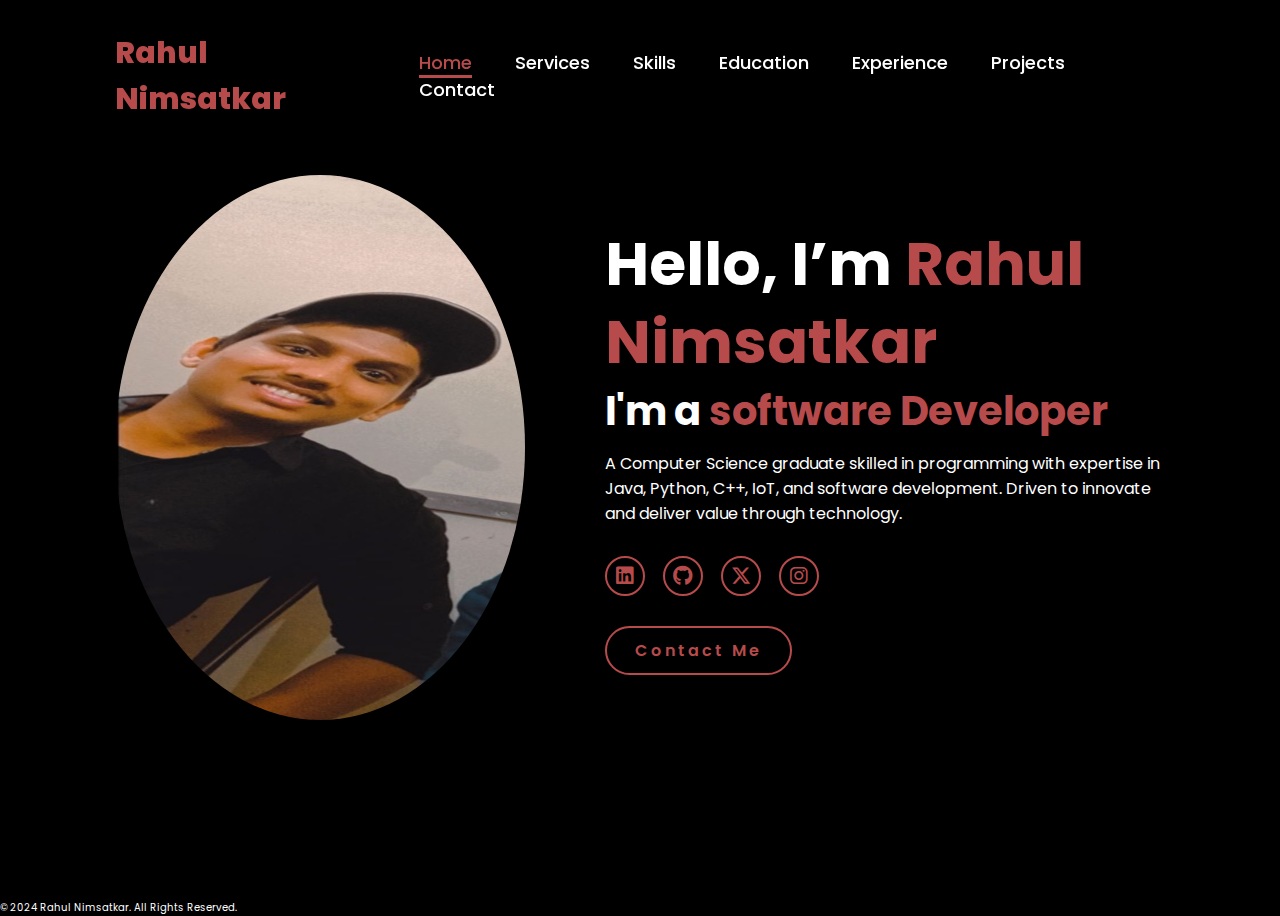
<file: index.html>
<!DOCTYPE html>
<html lang="en">
<head>
    <meta charset="UTF-8">
    <meta name="viewport" content="width=device-width, initial-scale=1.0">
    <link rel="stylesheet" href="https://cdnjs.cloudflare.com/ajax/libs/font-awesome/6.5.2/css/all.min.css">
    <link rel="stylesheet" href="style.css">
    <title>Rahul Nimsatkar - Portfolio</title>
</head>
<body>
    <header>
        <a href="index.html" class="logo">Rahul Nimsatkar</a>
        <nav>
            <a href="index.html" class="active">Home</a>
            <a href="services.html">Services</a>
            <a href="skills.html">Skills</a>
            <a href="education.html">Education</a>
            <a href="experience.html">Experience</a>
            <a href="projects.html">Projects</a>
            <a href="contact.html">Contact</a>
        </nav>
    </header>

    <section class="home">
        <div class="home-img">
            <img src="main.jpg" alt="Rahul Nimsatkar">
        </div>
        <div class="home-content">
            <h1>Hello, I’m <span>Rahul Nimsatkar</span></h1>
            <h3 class="typing-text">I'm a <span></span></h3>
            <p>A Computer Science graduate skilled in programming with expertise in Java, Python, C++, IoT, and software development. Driven to innovate and deliver value through technology.</p>
            <div class="social-icons">
                <a href="https://www.linkedin.com/in/rahul-nimsatkar-66364919b/"><i class="fa-brands fa-linkedin"></i></a>
                <a href="https://github.com/RahulNimsatkar"><i class="fa-brands fa-github"></i></a>
                <a href="https://x.com/RahulR64927"><i class="fa-brands fa-x-twitter"></i></a>
                <a href="https://www.instagram.com/rahulnimsatkar/"><i class="fa-brands fa-instagram"></i></a>
            </div>
            <a href="contact.html" class="btn">Contact Me</a>
        </div>
    </section>
    <footer>
        <p>&copy; 2024 Rahul Nimsatkar. All Rights Reserved.</p>
    </footer>
</body>
</html>
</file>
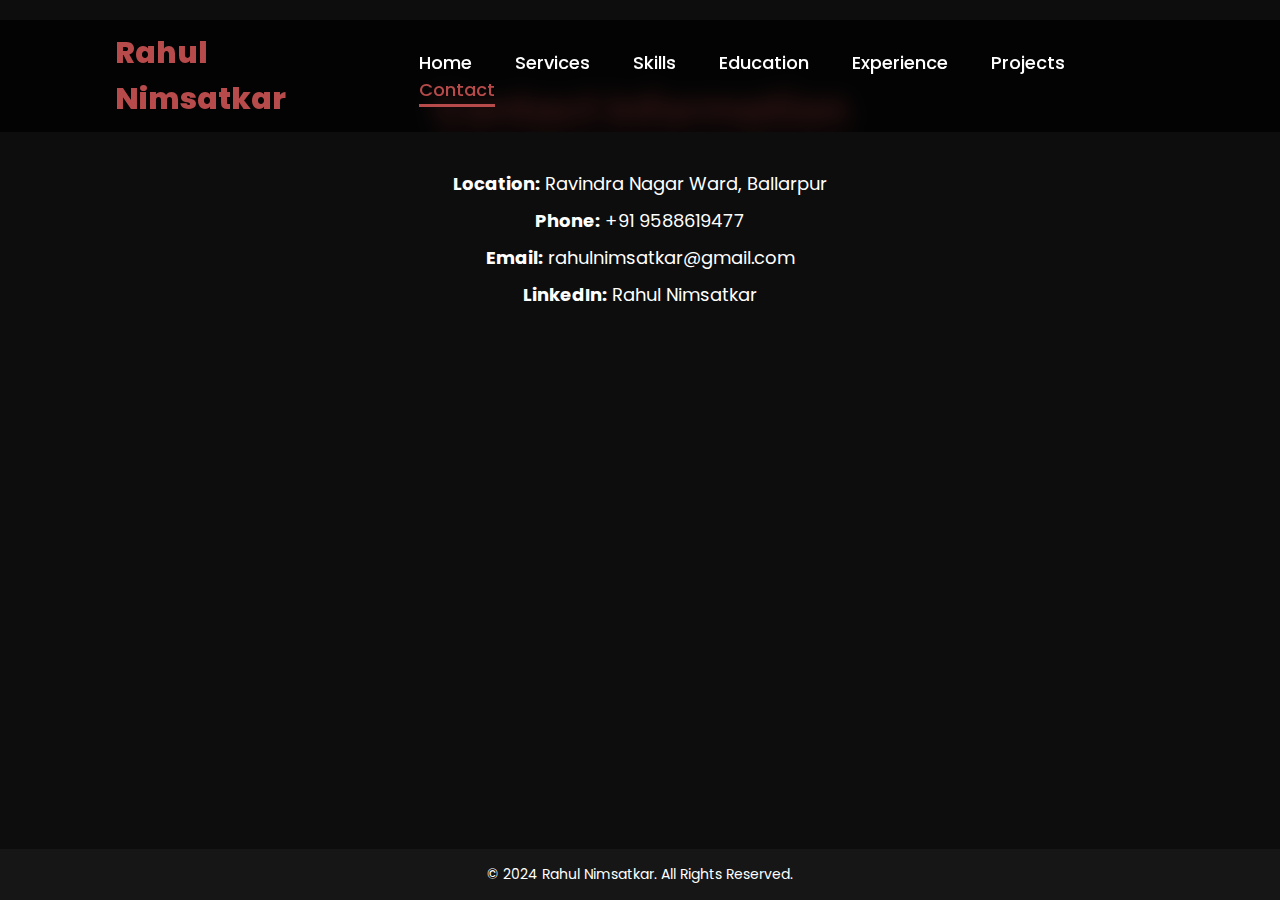
<file: contact.html>
<!DOCTYPE html>
<html lang="en">
<head>
    <meta charset="UTF-8">
    <meta name="viewport" content="width=device-width, initial-scale=1.0">
    <link rel="stylesheet" href="style3.css">
    <title>Contact</title>
</head>
<body>
    <header>
        <a href="index.html" class="logo">Rahul Nimsatkar</a>
        <nav>
            <a href="index.html">Home</a>
            <a href="services.html">Services</a>
            <a href="skills.html">Skills</a>
            <a href="education.html">Education</a>
            <a href="experience.html">Experience</a>
            <a href="projects.html">Projects</a>
            <a href="contact.html" class="active">Contact</a>
        </nav>
    </header>

    <section class="contact">
        <h1>Contact Information</h1>
        <p><strong>Location:</strong> Ravindra Nagar Ward, Ballarpur</p>
        <p><strong>Phone:</strong> +91 9588619477</p>
        <p><strong>Email:</strong> rahulnimsatkar@gmail.com</p>
        <p><strong>LinkedIn:</strong> Rahul Nimsatkar</p>
    </section>
    <footer>
        <p>&copy; 2024 Rahul Nimsatkar. All Rights Reserved.</p>
    </footer>
</body>
</html>
</file>
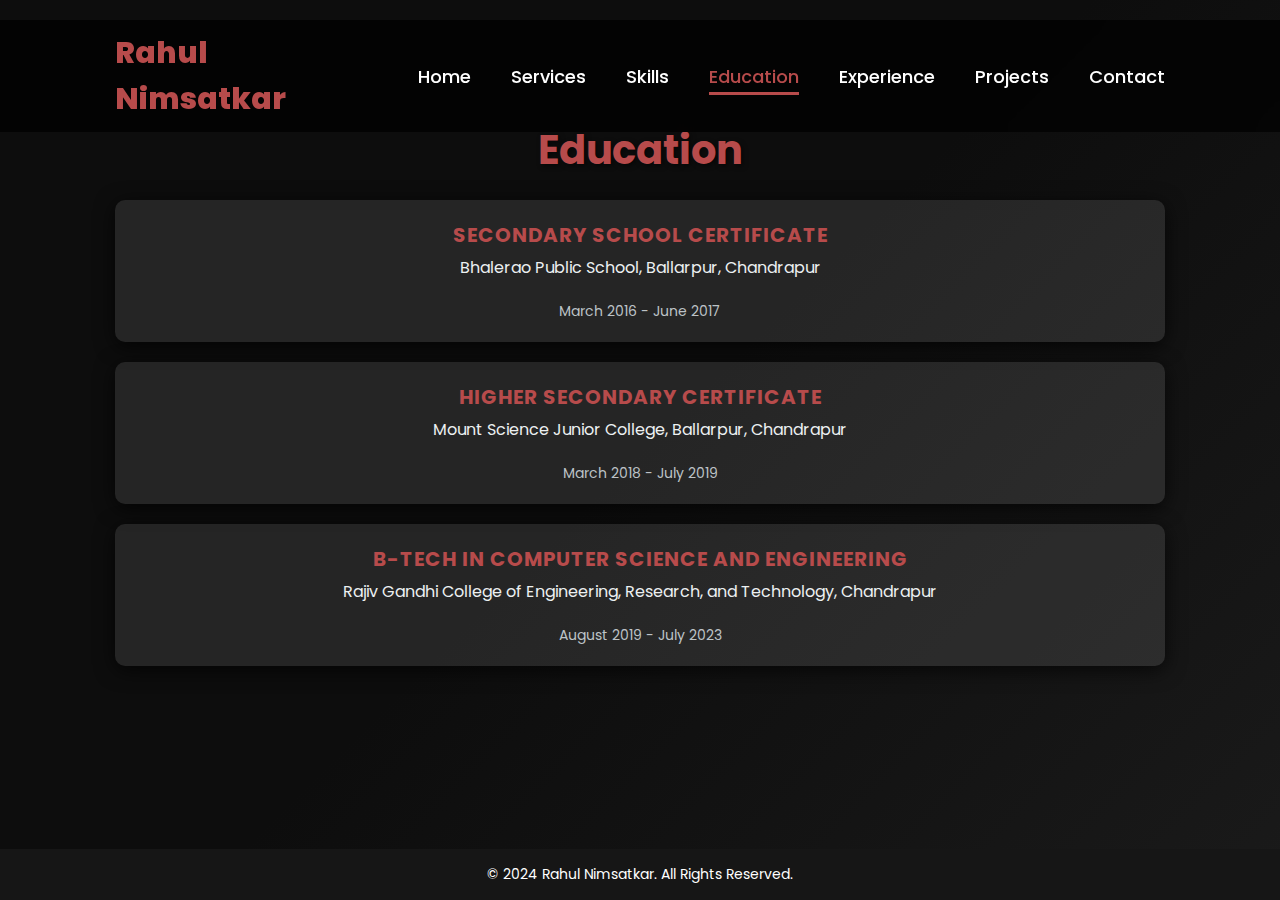
<file: education.html>
<!DOCTYPE html>
<html lang="en">
<head>
    <meta charset="UTF-8">
    <meta name="viewport" content="width=device-width, initial-scale=1.0">
    <link rel="stylesheet" href="style4.css">
    <title>Education</title>
</head>
<body>
    <header>
        <a href="index.html" class="logo">Rahul Nimsatkar</a>
        <nav>
            <a href="index.html">Home</a>
            <a href="services.html">Services</a>
            <a href="skills.html">Skills</a>
            <a href="education.html" class="active">Education</a>
            <a href="experience.html">Experience</a>
            <a href="projects.html">Projects</a>
            <a href="contact.html">Contact</a>
        </nav>
    </header>

    <section class="education">
        <h1>Education</h1>
        
        <div class="education-item">
            <strong>Secondary School Certificate</strong><br>
            <span class="school">Bhalerao Public School, Ballarpur, Chandrapur</span><br>
            <span class="dates">March 2016 - June 2017</span>
        </div>

        <div class="education-item">
            <strong>Higher Secondary Certificate</strong><br>
            <span class="school">Mount Science Junior College, Ballarpur, Chandrapur</span><br>
            <span class="dates">March 2018 - July 2019</span>
        </div>

        <div class="education-item">
            <strong>B-Tech in Computer Science and Engineering</strong><br>
            <span class="school">Rajiv Gandhi College of Engineering, Research, and Technology, Chandrapur</span><br>
            <span class="dates">August 2019 - July 2023</span>
        </div>
    </section>

    <footer>
        <p>&copy; 2024 Rahul Nimsatkar. All Rights Reserved.</p>
    </footer>
</body>
</html>
</file>
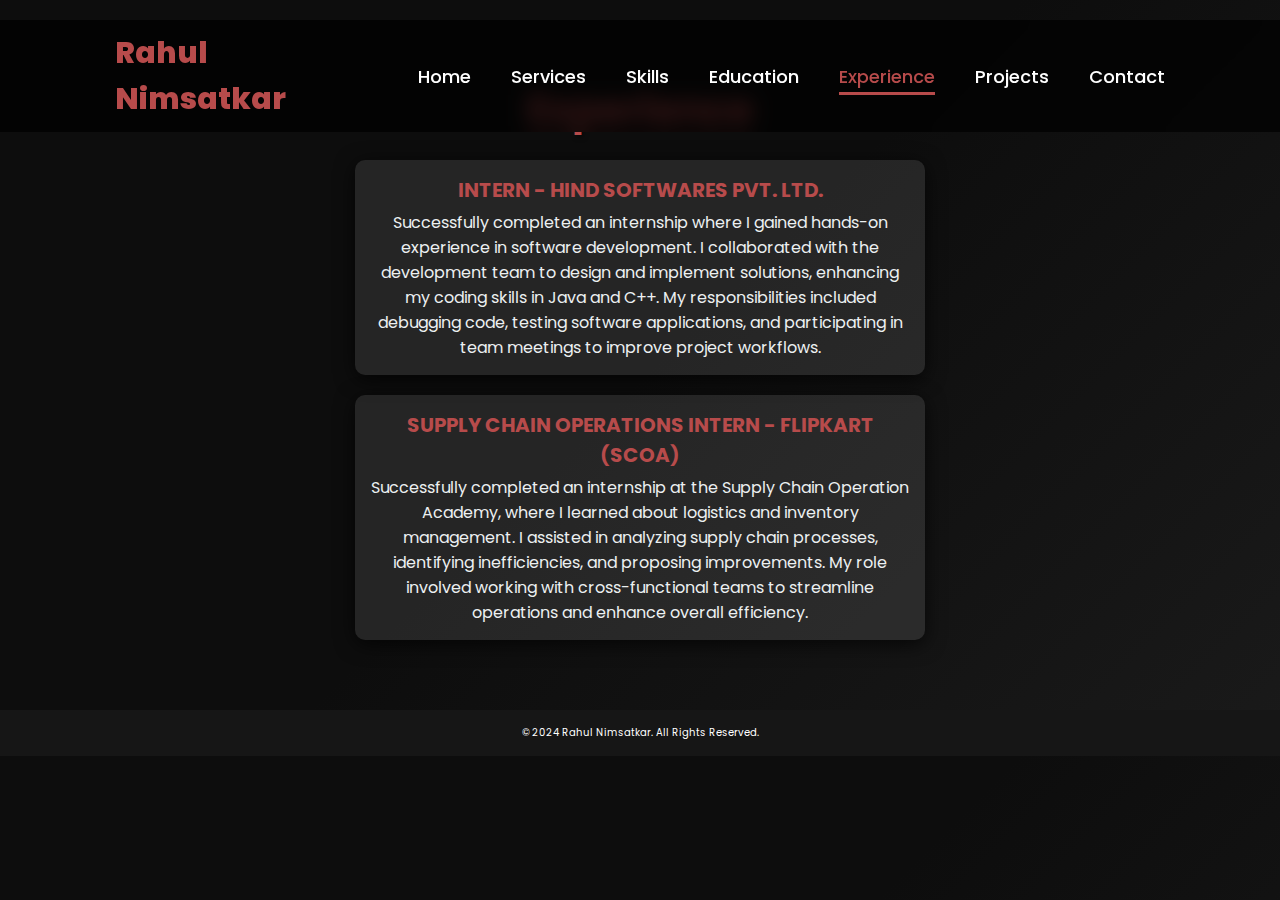
<file: experience.html>
<!DOCTYPE html>
<html lang="en">
<head>
    <meta charset="UTF-8">
    <meta name="viewport" content="width=device-width, initial-scale=1.0">
    <link rel="stylesheet" href="style5.css">
    <title>Experience</title>
</head>
<body>
    <header>
        <a href="index.html" class="logo">Rahul Nimsatkar</a>
        <nav>
            <a href="index.html">Home</a>
            <a href="services.html">Services</a>
            <a href="skills.html">Skills</a>
            <a href="education.html">Education</a>
            <a href="experience.html" class="active">Experience</a>
            <a href="projects.html">Projects</a>
            <a href="contact.html">Contact</a>
        </nav>
    </header>

    <section class="experience">
        <h1>Experience</h1>
        <ul>
            <li>
                <strong>Intern - Hind Softwares Pvt. Ltd.</strong>
                <p>Successfully completed an internship where I gained hands-on experience in software development. I collaborated with the development team to design and implement solutions, enhancing my coding skills in Java and C++. My responsibilities included debugging code, testing software applications, and participating in team meetings to improve project workflows.</p>
            </li>
            <li>
                <strong>Supply Chain Operations Intern - Flipkart (SCOA)</strong>
                <p>Successfully completed an internship at the Supply Chain Operation Academy, where I learned about logistics and inventory management. I assisted in analyzing supply chain processes, identifying inefficiencies, and proposing improvements. My role involved working with cross-functional teams to streamline operations and enhance overall efficiency.</p>
            </li>
        </ul>
    </section>
    <footer>
        <p>&copy; 2024 Rahul Nimsatkar. All Rights Reserved.</p>
    </footer>
</body>
</html>
</file>
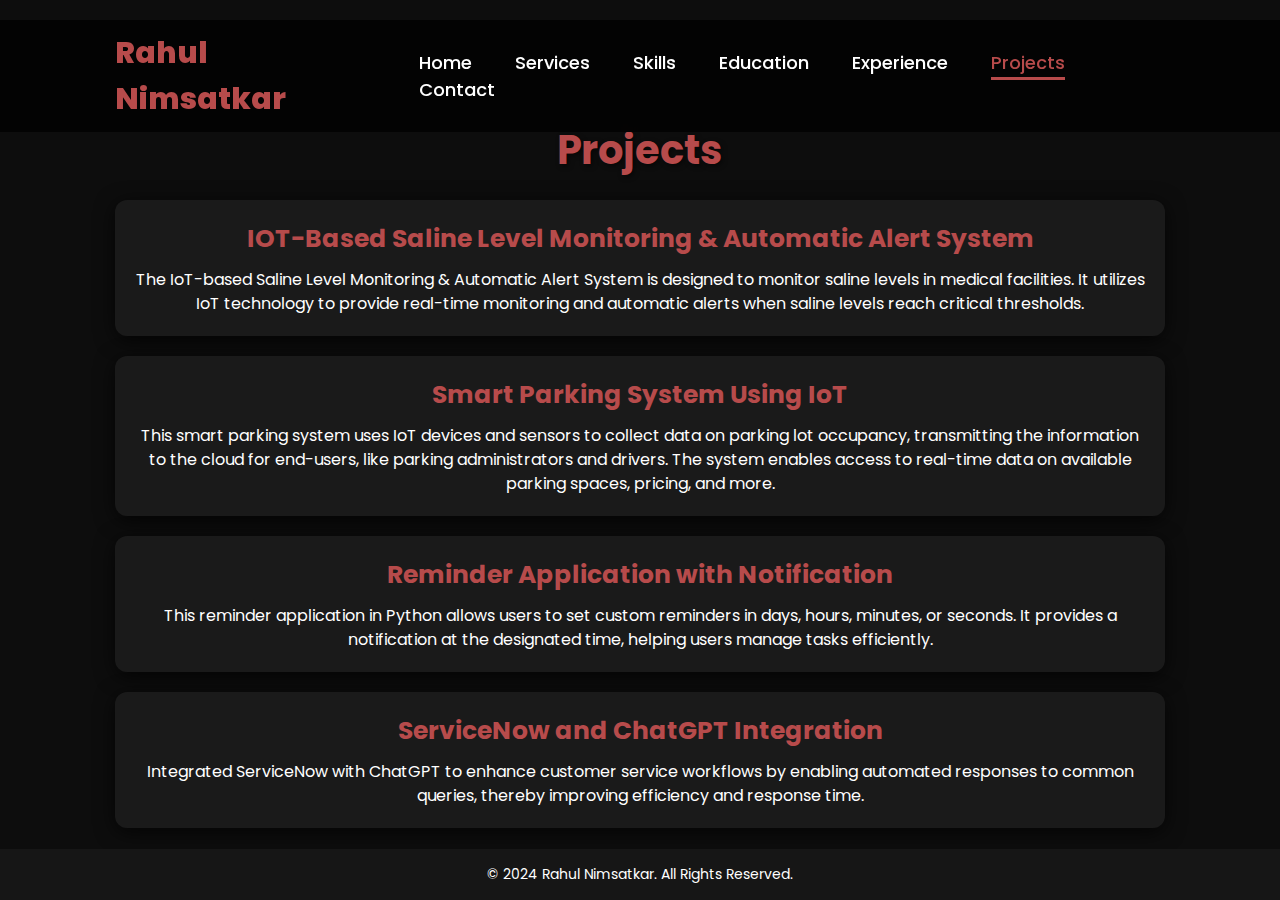
<file: Projects.html>
<!DOCTYPE html>
<html lang="en">
<head>
    <meta charset="UTF-8">
    <meta name="viewport" content="width=device-width, initial-scale=1.0">
    <link rel="stylesheet" href="style1.css">
    <title>Projects</title>
</head>
<body>
    <!-- Header Section -->
    <header>
        <a href="index.html" class="logo">Rahul Nimsatkar</a>
        <nav>
            <a href="index.html">Home</a>
            <a href="services.html">Services</a>
            <a href="skills.html">Skills</a>
            <a href="education.html">Education</a>
            <a href="experience.html">Experience</a>
            <a href="projects.html" class="active">Projects</a>
            <a href="contact.html">Contact</a>
        </nav>
    </header>

    <!-- Projects Section -->
    <section class="projects">
        <h1>Projects</h1>

        <div class="project">
            <h2>IOT-Based Saline Level Monitoring & Automatic Alert System</h2>
            <p>The IoT-based Saline Level Monitoring & Automatic Alert System is designed to monitor saline levels in medical facilities. It utilizes IoT technology to provide real-time monitoring and automatic alerts when saline levels reach critical thresholds.</p>
        </div>

        <div class="project">
            <h2>Smart Parking System Using IoT</h2>
            <p>This smart parking system uses IoT devices and sensors to collect data on parking lot occupancy, transmitting the information to the cloud for end-users, like parking administrators and drivers. The system enables access to real-time data on available parking spaces, pricing, and more.</p>
        </div>

        <div class="project">
            <h2>Reminder Application with Notification</h2>
            <p>This reminder application in Python allows users to set custom reminders in days, hours, minutes, or seconds. It provides a notification at the designated time, helping users manage tasks efficiently.</p>
        </div>

        <div class="project">
            <h2>ServiceNow and ChatGPT Integration</h2>
            <p>Integrated ServiceNow with ChatGPT to enhance customer service workflows by enabling automated responses to common queries, thereby improving efficiency and response time.</p>
        </div>
    </section>

    <!-- Footer Section -->
    <footer>
        <p>&copy; 2024 Rahul Nimsatkar. All Rights Reserved.</p>
    </footer>
</body>
</html>
</file>
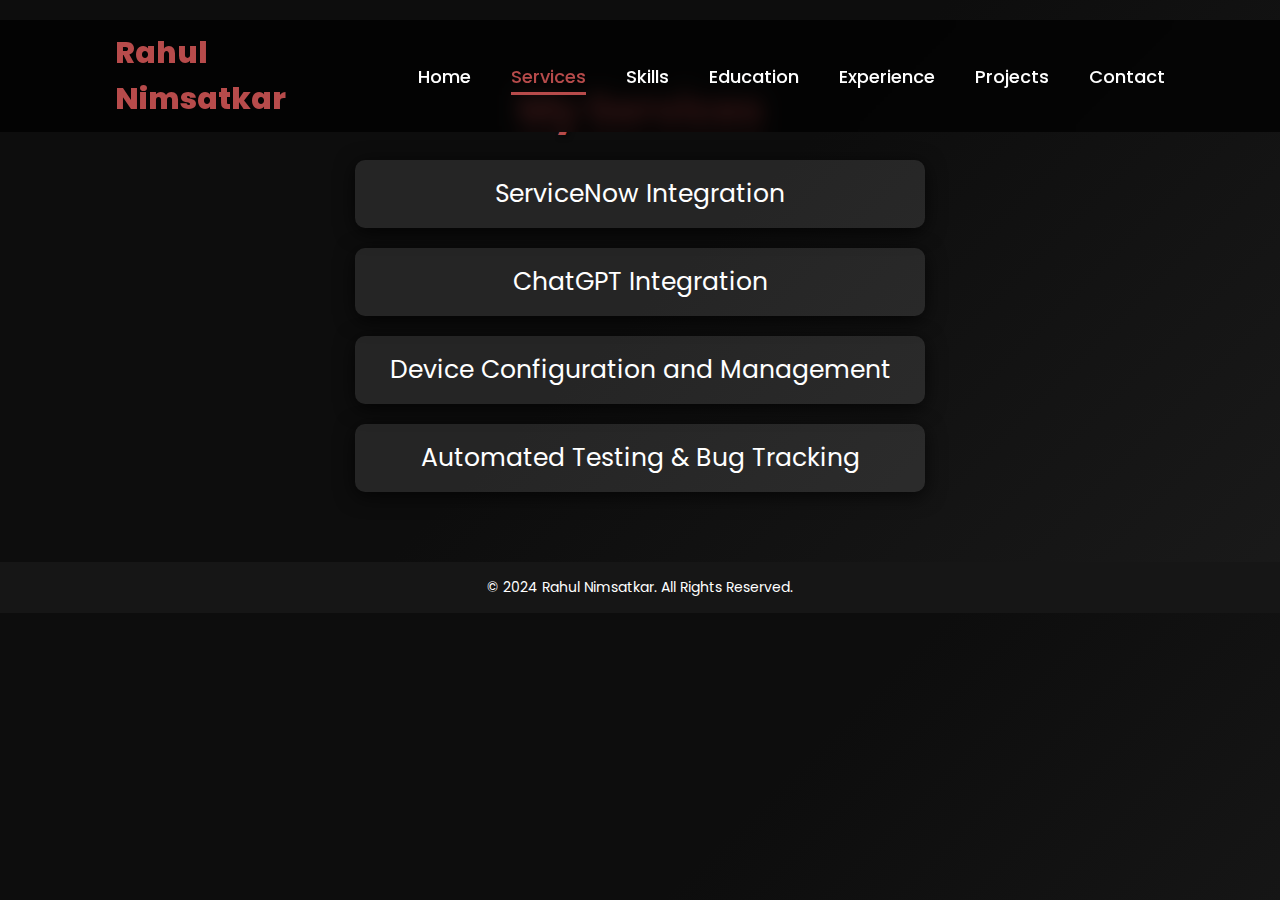
<file: Services.html>
<!DOCTYPE html>
<html lang="en">
<head>
    <meta charset="UTF-8">
    <meta name="viewport" content="width=device-width, initial-scale=1.0">
    <link rel="stylesheet" href="style6.css">
    <title>Services</title>
</head>
<body>
    <header>
        <a href="index.html" class="logo">Rahul Nimsatkar</a>
        <nav>
            <a href="index.html">Home</a>
            <a href="services.html" class="active">Services</a>
            <a href="skills.html">Skills</a>
            <a href="education.html">Education</a>
            <a href="experience.html">Experience</a>
            <a href="projects.html">Projects</a>
            <a href="contact.html">Contact</a>
        </nav>
    </header>

    <section class="services">
        <h1>My Services</h1>
        <ul>
            <li>ServiceNow Integration</li>
            <li>ChatGPT Integration</li>
            <li>Device Configuration and Management</li>
            <li>Automated Testing & Bug Tracking</li>
        </ul>
    </section>
    <footer>
        <p>&copy; 2024 Rahul Nimsatkar. All Rights Reserved.</p>
    </footer>
</body>
</html>
</file>
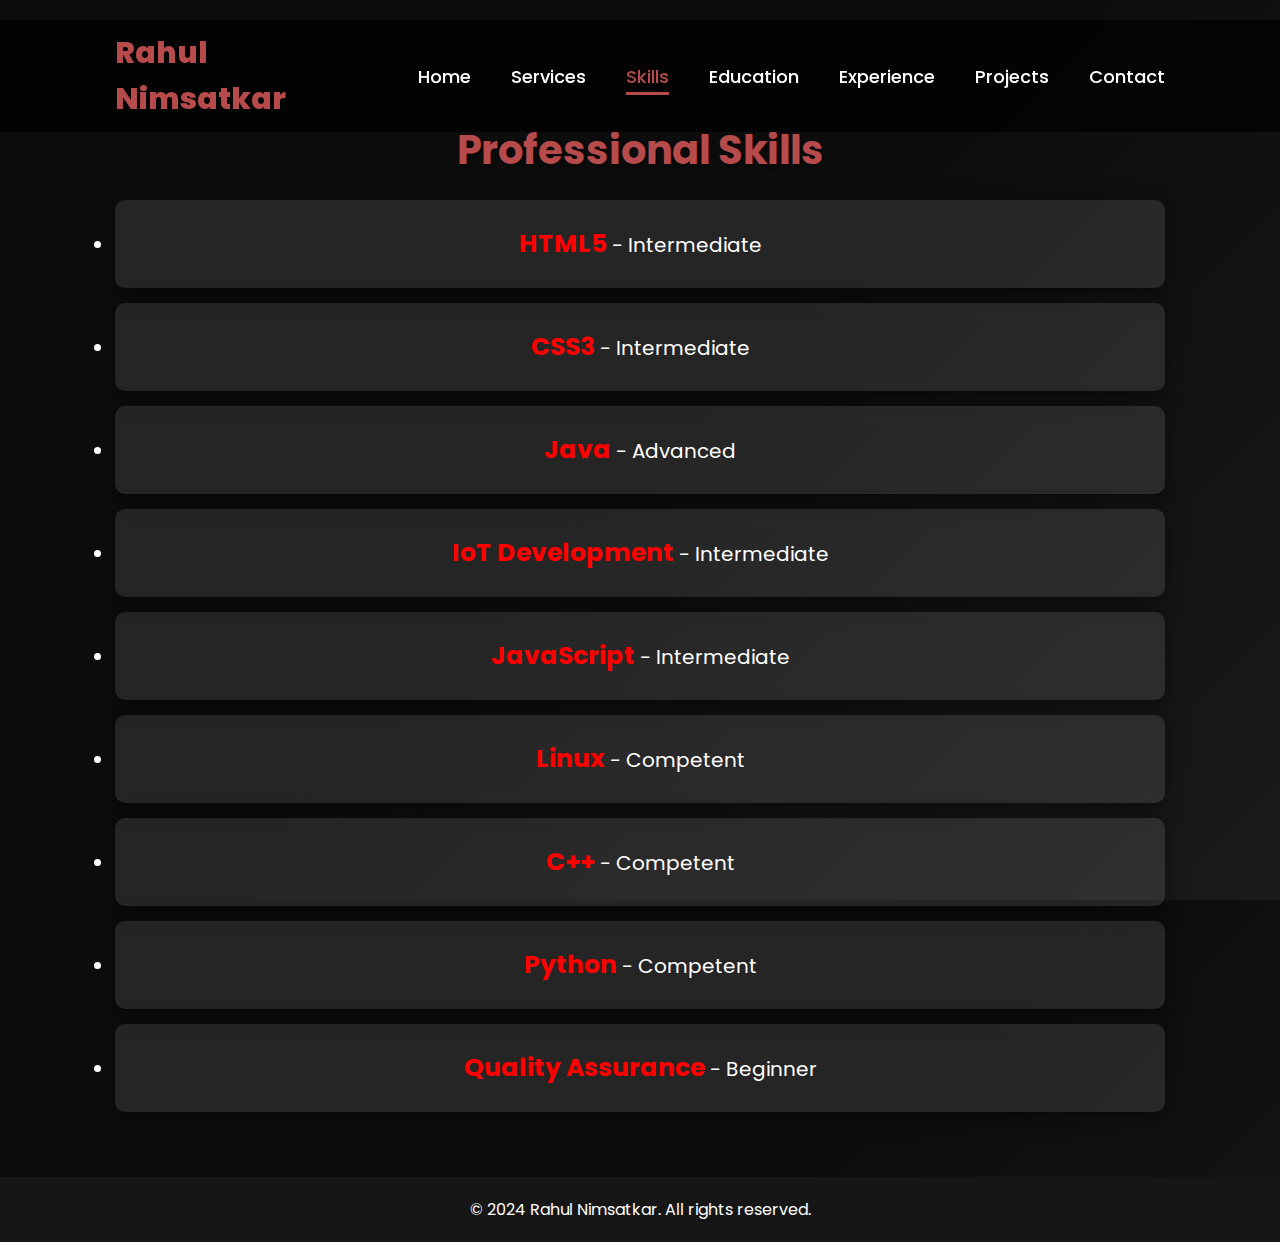
<file: Skills.html>
<!DOCTYPE html>
<html lang="en">
<head>
    <meta charset="UTF-8">
    <meta name="viewport" content="width=device-width, initial-scale=1.0">
    <link rel="stylesheet" href="style2.css">
    <title>Skills</title>
    <link rel="stylesheet" href="https://fonts.googleapis.com/css2?family=Poppins:wght@100;200;300;400;500;600&display=swap">
</head>
<body>
    <header>
        <a href="index.html" class="logo">Rahul Nimsatkar</a>
        <nav>
            <a href="index.html">Home</a>
            <a href="services.html">Services</a>
            <a href="skills.html" class="active">Skills</a>
            <a href="education.html">Education</a>
            <a href="experience.html">Experience</a>
            <a href="projects.html">Projects</a>
            <a href="contact.html">Contact</a>
        </nav>
    </header>

    <section class="skills">
        <h1>Professional Skills</h1>
        <ul>
            <li><strong>HTML5</strong> - Intermediate</li>
            <li><strong>CSS3</strong> - Intermediate</li>
            <li><strong>Java</strong> - Advanced</li>
            <li><strong>IoT Development</strong> - Intermediate</li>
            <li><strong>JavaScript</strong> - Intermediate</li>
            <li><strong>Linux</strong> - Competent</li>
            <li><strong>C++</strong> - Competent</li>
            <li><strong>Python</strong> - Competent</li>
            <li><strong>Quality Assurance</strong> - Beginner</li>
        </ul>
    </section>

    <footer>
        <p>&copy; 2024 Rahul Nimsatkar. All rights reserved.</p>
    </footer>
</body>
</html>
</file>
<file: style.css>
@import url('https://fonts.googleapis.com/css2?family=Poppins:wght@100;200;300;400;500;600&display=swap');

*{
    margin: 0;
    padding: 0;
    box-sizing: border-box;
    text-decoration: none;
    border: none;
    outline: none;
    font-family: 'Poppins', sans-serif;
}

html{
    font-size: 62.5%;
}

body{
    width: 100%;
    height: 100vh;
    overflow-x: hidden;
    background-color: black;
    color: white;
}

header{
    margin-top: 20px;
    position: fixed;
    top: 0;
    left: 0;
    width: 100%;
    padding: 1rem 9%;
    background-color: transparent;
    filter: drop-shadow(10px);
    display: flex;
    justify-content: space-between;
    align-items: center;
    z-index: 100;
}

.logo{
    font-size: 3rem;
    color: #b74b4b;
    font-weight: 800;
    cursor: pointer;
    transition: 0.5s ease;
}

.logo:hover{
    transform: scale(1.1);
}

nav a{
    font-size: 1.8rem;
    color: white;
    margin-left: 4rem;
    font-weight: 500;
    transition: 0.3s ease;
    border-bottom: 3px solid transparent;
}

nav a:hover,
nav a.active{
    color: #b74b4b;
    border-bottom: 3px solid #b74b4b;
}

@media(max-width:995px){
    nav{
        position: absolute;
        display: none;
        top: 0;
        right: 0;
        width: 40%;
        border-left: 3px solid #b74b4b;
        border-bottom: 3px solid #b74b4b;
        border-bottom-left-radius: 2rem;
        padding: 1rem solid;
        background-color: #161616;
        border-top: 0.1rem solid rgba(0,0,0,0.1);
    }

    nav.active{
        display: block;
    }

    nav a{
        display: block;
        font-size: 2rem;
        margin: 3rem 0;
    }

    nav a:hover,
    nav a.active{
        padding: 1rem;
        border-radius: 0.5rem;
        border-bottom: 0.5rem solid #b74b4b;
    }
}

section{
    min-height: 100vh;
    padding: 5rem 9% 5rem;
}

.home{
    display: flex;
    justify-content: center;
    align-items: center;
    gap: 8rem;
    background-color: black;
}

.home .home-content h1{
    font-size: 6rem;
    font-weight: 700;
    line-height: 1.3;
}

span{
    color: #b74b4b;
}

.home-content h3{
    font-size: 4rem;
    margin-bottom: 1rem;
    font-weight: 700;
}

.home-content p{
    font-size: 1.6rem;
}

.home-img{
    border-radius: 50%;
}

.home-img img{
    position: relative;
    width: 32vw;
    border-radius: 50%;
    box-shadow: 0 0 25px solid #b74b4b;
    cursor: pointer;
    transition: 0.2s linear;
}

.home-img img:hover{
    font-size: 1.8rem;
    font-weight: 500;
}

.social-icons a{
    display: inline-flex;
    justify-content: center;
    align-items: center;
    width: 4rem;
    height: 4rem;
    background-color: transparent;
    border: 0.2rem solid #b74b4b;
    font-size: 2rem;
    border-radius: 50%;
    margin: 3rem 1.5rem 3rem 0;
    transition: 0.3s ease;
    color: #b74b4b;
}

.social-icons a:hover{
    color: black;
    transform: scale(1.3) translateY(-5px);
    background-color: #b74b4b;
    box-shadow: 0  0 25px #b74b4b;
}

.btn{
    display: inline-block;
    padding: 1rem 2.8rem;
    background-color: black;
    border-radius: 4rem;
    font-size: 1.6rem;
    color: #b74b4b;
    letter-spacing: 0.3rem;
    font-weight: 600;
    border: 2px solid #b74b4b;
    transition: 0.3s ease;
    cursor: pointer;
}

.btn:hover{
    transform: scale3d(1.03);
    background-color: #b74b4b;
    color: black;
    box-shadow: 0 0 25px #b74b4b;
}

.typing-text{
    font-size: 34px;
    font-weight: 600;
    min-width: 280px;
}

.typing-text span{
    position: relative;
}

.typing-text span::before{
    content: "software Developer";
    color: #b74b4b;
    animation: words 20s infinite;
}

.typing-text span::after{
    content: "";
    background-color: black;
    position: absolute;
    width: calc(100% + 8px);
    height: 100%;
    border-left: 3px solid black;
    right: -8;
    animation: cursor 0.6s infinite;
}

@keyframes cursor{
    to{
        border-left: 3px solid #b74b4b;
    }
}

@keyframes words{
    0%, 20%{
        content: "Web Developer";
    }
    21%, 40%{
        content: "Developer";
    }
    41%, 60%{
        content: "Web Designer";
    }
    61%, 80%{
        content: "Youtuber";
    }
    81%, 100%{
        content: "Script Writer";
    }
}

@media (max-width: 1000px){
    .home{
        gap: 4rem;
    }
}

@media(max-width:995px){
    .home{
        flex-direction: column;
        margin: 5rem 4rem;
    }

    .home .home-content h3{
        font-size: 2.5rem;
    }

    .home-content h1{
        font-size: 5rem;
    }

    .home-img img{
        width: 70vw;
        margin-top: 4rem;
    }
}
</file>
<file: style3.css>
@import url('https://fonts.googleapis.com/css2?family=Poppins:wght@100;200;300;400;500;600&display=swap');

* {
    margin: 0;
    padding: 0;
    box-sizing: border-box;
    text-decoration: none;
    border: none;
    outline: none;
    font-family: 'Poppins', sans-serif;
}

html {
    font-size: 62.5%;
}

body {
    width: 100%;
    background-color: #0d0d0d; /* Dark background for contrast */
    color: white;
}

header {
    margin-top: 20px;
    position: fixed;
    top: 0;
    left: 0;
    width: 100%;
    padding: 1rem 9%;
    background-color: rgba(0, 0, 0, 0.7); /* Semi-transparent background */
    backdrop-filter: blur(10px); /* Frosted glass effect */
    display: flex;
    justify-content: space-between;
    align-items: center;
    z-index: 100;
    transition: background-color 0.5s ease;
}

header.scrolled {
    background-color: rgba(0, 0, 0, 1); /* Fully opaque when scrolled */
}

.logo {
    font-size: 3rem;
    color: #b74b4b;
    font-weight: 800;
    cursor: pointer;
    transition: transform 0.5s ease;
}

.logo:hover {
    transform: scale(1.1);
}

nav a {
    font-size: 1.8rem;
    color: white;
    margin-left: 4rem;
    font-weight: 500;
    transition: color 0.3s ease;
    position: relative;
}

nav a::after {
    content: "";
    position: absolute;
    left: 0;
    bottom: -5px;
    width: 0;
    height: 3px;
    background-color: #b74b4b;
    transition: width 0.3s ease;
}

nav a:hover,
nav a.active {
    color: #b74b4b;
}

nav a:hover::after,
nav a.active::after {
    width: 100%;
}

.contact {
    padding: 8rem 9% 5rem; /* Padding for top and bottom */
    text-align: center; /* Center align text */
    background-color: #0d0d0d; /* Match the body background */
    color: white; /* Text color */
    position: relative; /* Allow overlapping footer */
    z-index: 1; /* Keep it above footer */
}

.contact h1 {
    font-size: 4rem; /* Main title size */
    margin-bottom: 3rem; /* Space below title */
    color: #b74b4b; /* Title color */
    text-shadow: 2px 2px 5px rgba(0, 0, 0, 0.5); /* Shadow for depth */
}

.contact p {
    font-size: 1.8rem; /* Text size */
    margin: 1rem 0; /* Space between paragraphs */
}

.contact a {
    color: #b74b4b; /* Link color */
    transition: color 0.3s ease; /* Transition for hover effect */
}

.contact a:hover {
    color: #fff; /* Change color on hover */
}

/* Footer Styles */
footer {
    text-align: center; /* Center align footer text */
    padding: 1.5rem 0; /* Padding above and below footer */
    background-color: #161616; /* Dark background for footer */
    position: fixed; /* Fixed positioning to stay at the bottom */
    bottom: 0; /* Stick to bottom */
    width: 100%; /* Full width */
    z-index: 10; /* Above other elements */
}

footer p {
    color: white; /* Footer text color */
    font-size: 1.4rem; /* Adjust font size for better visibility */
    margin: 0; /* Remove margin for proper alignment */
}

/* Responsive Design */
@media (max-width: 800px) {
    .contact h1 {
        font-size: 3rem; /* Adjust title size for smaller screens */
    }

    .contact p {
        font-size: 1.6rem; /* Adjust paragraph text size */
    }
}

@media (max-width: 500px) {
    header {
        padding: 1rem 5%; /* Adjust header padding for smaller screens */
    }

    nav a {
        font-size: 1.6rem; /* Adjust font size for navigation */
        margin-left: 2rem; /* Adjust margin for navigation */
    }

    .contact p {
        font-size: 1.4rem; /* Adjust paragraph text size */
    }
}
</file>
<file: style4.css>
@import url('https://fonts.googleapis.com/css2?family=Poppins:wght@100;200;300;400;500;600&display=swap');

* {
    margin: 0;
    padding: 0;
    box-sizing: border-box;
    text-decoration: none;
    border: none;
    outline: none;
    font-family: 'Poppins', sans-serif;
}

html {
    font-size: 62.5%;
}

body {
    width: 100%;
    height: 100vh;
    display: flex;
    flex-direction: column;
    justify-content: space-between;
    background: linear-gradient(135deg, #0d0d0d 50%, #1a1a1a 100%);
    color: white;
}

header {
    margin-top: 20px;
    position: fixed;
    top: 0;
    left: 0;
    width: 100%;
    padding: 1rem 9%;
    background-color: rgba(0, 0, 0, 0.7);
    backdrop-filter: blur(10px);
    display: flex;
    justify-content: space-between;
    align-items: center;
    z-index: 100;
    transition: background-color 0.5s ease;
}

header.scrolled {
    background-color: rgba(0, 0, 0, 1);
}

.logo {
    font-size: 3rem;
    color: #b74b4b;
    font-weight: 800;
    cursor: pointer;
    transition: transform 0.5s ease;
}

.logo:hover {
    transform: scale(1.1);
}

nav {
    display: flex;
}

nav a {
    font-size: 1.8rem;
    color: white;
    margin-left: 4rem;
    font-weight: 500;
    position: relative;
    transition: color 0.3s ease;
}

nav a::after {
    content: "";
    position: absolute;
    left: 0;
    bottom: -5px;
    width: 0;
    height: 3px;
    background-color: #b74b4b;
    transition: width 0.3s ease;
}

nav a:hover,
nav a.active {
    color: #b74b4b;
}

nav a:hover::after,
nav a.active::after {
    width: 100%;
}

.education {
    padding: 8rem 9% 5rem; 
    text-align: center; 
    z-index: 1; 
}

.education h1 {
    font-size: 4rem; 
    margin: 4rem 0 2rem; 
    color: #b74b4b; 
    text-shadow: 2px 2px 5px rgba(0, 0, 0, 0.5);
    font-family: 'Poppins', sans-serif;
}

.education-item {
    background-color: rgba(255, 255, 255, 0.1); 
    border-radius: 10px; 
    padding: 2rem; 
    margin: 2rem 0; 
    box-shadow: 0 4px 20px rgba(0, 0, 0, 0.7);
    transition: transform 0.3s ease, background-color 0.3s ease; 
}

.education-item:hover {
    transform: translateY(-5px); 
    background-color: rgba(255, 255, 255, 0.2); 
}

.education-item strong {
    font-size: 2rem; 
    color: #b74b4b;/* Changed to red */
    text-transform: uppercase; 
    letter-spacing: 1px; 
}

.education-item .school {
    display: block; 
    font-size: 1.6rem; 
    color: #ecf0f1; 
    margin-top: 0.5rem; 
}

.education-item .dates {
    display: block; 
    font-size: 1.4rem; 
    color: #bdc3c7; 
    margin-top: 0.5rem; 
}

/* Footer Styles */
footer {
    text-align: center; 
    padding: 1.5rem 0; 
    background-color: #161616; 
    position: relative; 
    width: 100%; 
    z-index: 10; 
}

footer p {
    color: white; 
    font-size: 1.4rem; 
    margin: 0; 
}

/* Responsive Design */
@media (max-width: 800px) {
    .education h1 {
        font-size: 3rem; 
    }

    .education-item .school,
    .education-item .dates {
        font-size: 1.4rem; 
    }
}

@media (max-width: 500px) {
    header {
        padding: 1rem 5%; 
    }

    nav a {
        font-size: 1.6rem; 
        margin-left: 2rem; 
    }

    .education-item .school,
    .education-item .dates {
        font-size: 1.2rem; 
    }
}
</file>
<file: style5.css>
@import url('https://fonts.googleapis.com/css2?family=Poppins:wght@100;200;300;400;500;600&display=swap');

* {
    margin: 0;
    padding: 0;
    box-sizing: border-box;
    text-decoration: none;
    border: none;
    outline: none;
    font-family: 'Poppins', sans-serif; /* Default font */
}

html {
    font-size: 62.5%; /* Base font size for rem units */
}

body {
    width: 100%;
    height: auto; /* Allow the height to adjust based on content */
    background: linear-gradient(135deg, #0d0d0d 50%, #1a1a1a 100%); /* Background gradient */
    color: white; /* Text color */
    display: flex;
    flex-direction: column;
    align-items: center; /* Center content */
}

header {
    margin-top: 20px; /* Spacing from the top */
    position: fixed; /* Fixed position for header */
    top: 0;
    left: 0;
    width: 100%;
    padding: 1rem 9%; /* Header padding */
    background-color: rgba(0, 0, 0, 0.7); /* Semi-transparent background */
    backdrop-filter: blur(10px); /* Background blur effect */
    display: flex;
    justify-content: space-between; /* Space between logo and nav */
    align-items: center; /* Center items vertically */
    z-index: 100; /* Above other elements */
    transition: background-color 0.5s ease; /* Smooth transition */
}

header.scrolled {
    background-color: rgba(0, 0, 0, 1); /* Solid color on scroll */
}

.logo {
    font-size: 3rem; /* Logo font size */
    color: #b74b4b; /* Logo color */
    font-weight: 800; /* Bold weight for logo */
    cursor: pointer; /* Pointer cursor */
    transition: transform 0.5s ease; /* Smooth scaling on hover */
}

.logo:hover {
    transform: scale(1.1); /* Scale effect on hover */
}

nav {
    display: flex; /* Flexbox for navigation */
}

nav a {
    font-size: 1.8rem; /* Navigation link font size */
    color: white; /* Link color */
    margin-left: 4rem; /* Space between links */
    font-weight: 500; /* Medium font weight */
    position: relative; /* Position for pseudo-elements */
    transition: color 0.3s ease; /* Smooth color transition */
}

nav a:hover,
nav a.active {
    color: #b74b4b; /* Change color on hover/active */
}

nav a::after {
    content: ""; /* After pseudo-element */
    position: absolute; /* Positioning */
    left: 0; 
    bottom: -5px; /* Position below the link */
    width: 0; /* Initial width */
    height: 3px; /* Line height */
    background-color: #b74b4b; /* Line color */
    transition: width 0.3s ease; /* Smooth width transition */
}

nav a:hover::after,
nav a.active::after {
    width: 100%; /* Expand the line on hover/active */
}

.experience {
    padding: 8rem 9% 5rem; /* Section padding */
    text-align: center; /* Center the content */
    z-index: 1; /* Above other elements */
    max-width: 800px; /* Max width for readability */
    width: 100%; /* Full width */
}

.experience h1 {
    font-size: 4rem; /* Main title font size */
    margin-bottom: 2rem; /* Margin below title */
    color: #b74b4b; /* Title color */
    text-shadow: 2px 2px 5px rgba(0, 0, 0, 0.5); /* Shadow effect */
    text-align: center; /* Center the heading */
}

.experience ul {
    list-style-type: none; /* Remove bullet points */
}

.experience li {
    margin-bottom: 2rem; /* Space between list items */
    padding: 1.5rem; /* Inner padding */
    background-color: rgba(255, 255, 255, 0.1); /* Background for items */
    border-radius: 10px; /* Rounded corners */
    box-shadow: 0 4px 20px rgba(0, 0, 0, 0.7); /* Shadow effect */
    transition: transform 0.3s ease; /* Transition for hover effect */
}

.experience li:hover {
    transform: translateY(-5px); /* Lift effect on hover */
}

.experience strong {
    font-size: 2rem; /* Font size for strong elements */
    color: #b74b4b; /* Color for strong elements */
    text-transform: uppercase; /* Uppercase letters */
}

.experience p {
    font-size: 1.6rem; /* Font size for paragraph text */
    color: #ecf0f1; /* Paragraph text color */
    margin-top: 0.5rem; /* Space above paragraphs */
}

/* Footer Styles */
footer {
    text-align: center; /* Center align footer text */
    padding: 1.5rem 0; /* Footer padding */
    background-color: #161616; /* Footer background color */
    position: relative; /* Relative positioning */
    width: 100%; /* Full width */
    z-index: 10; /* Above other elements */
}

footer p {
    color: white; /* Footer text color */
    font-siz
</file>
<file: style1.css>
@import url('https://fonts.googleapis.com/css2?family=Poppins:wght@100;200;300;400;500;600&display=swap');

* {
    margin: 0;
    padding: 0;
    box-sizing: border-box;
    text-decoration: none;
    border: none;
    outline: none;
    font-family: 'Poppins', sans-serif;
}

html {
    font-size: 62.5%;
}

body {
    width: 100%;
    background-color: #0d0d0d; /* Dark background for contrast */
    color: white;
}

header {
    margin-top: 20px;
    position: fixed;
    top: 0;
    left: 0;
    width: 100%;
    padding: 1rem 9%;
    background-color: rgba(0, 0, 0, 0.7); /* Semi-transparent background */
    backdrop-filter: blur(10px); /* Frosted glass effect */
    display: flex;
    justify-content: space-between;
    align-items: center;
    z-index: 100;
    transition: background-color 0.5s ease;
}

header.scrolled {
    background-color: rgba(0, 0, 0, 1); /* Fully opaque when scrolled */
}

.logo {
    font-size: 3rem;
    color: #b74b4b;
    font-weight: 800;
    cursor: pointer;
    transition: transform 0.5s ease;
}

.logo:hover {
    transform: scale(1.1);
}

nav a {
    font-size: 1.8rem;
    color: white;
    margin-left: 4rem;
    font-weight: 500;
    transition: color 0.3s ease;
    position: relative;
}

nav a::after {
    content: "";
    position: absolute;
    left: 0;
    bottom: -5px;
    width: 0;
    height: 3px;
    background-color: #b74b4b;
    transition: width 0.3s ease;
}

nav a:hover,
nav a.active {
    color: #b74b4b;
}

nav a:hover::after,
nav a.active::after {
    width: 100%;
}

.projects {
    padding: 8rem 9% 5rem; /* Padding for top and bottom */
    text-align: center; /* Center align text */
    position: relative; /* Relative position for overlapping footer */
    z-index: 1; /* Ensure projects are above footer */
}

.projects h1 {
    font-size: 4rem; /* Main title size */
    margin: 4rem 0 2rem; /* Space above and below title */
    color: #b74b4b; /* Title color */
    text-shadow: 2px 2px 5px rgba(0, 0, 0, 0.5); /* Shadow for depth */
}

.project {
    background-color: #1a1a1a; /* Slightly lighter background for project boxes */
    border-radius: 12px; /* Rounded corners */
    padding: 2rem; /* Internal padding */
    margin: 2rem 0; /* Space between projects */
    box-shadow: 0 4px 20px rgba(0, 0, 0, 0.7); /* Soft shadow for depth */
    transition: transform 0.3s ease; /* Hover effect */
}

.project:hover {
    transform: translateY(-5px); /* Lift effect on hover */
}

.project h2 {
    font-size: 2.5rem; /* Sub-title size */
    color: #b74b4b; /* Sub-title color */
    margin-bottom: 1rem; /* Space below sub-title */
}

.project p {
    font-size: 1.6rem; /* Paragraph text size */
    color: white; /* Paragraph text color */
    line-height: 1.5; /* Spacing between lines for readability */
}

/* Footer Styles */
footer {
    text-align: center; /* Center align footer text */
    padding: 1.5rem 0; /* Padding above and below footer */
    background-color: #161616; /* Dark background for footer */
    position: fixed; /* Fixed positioning to stay at the bottom */
    bottom: 0; /* Stick to bottom */
    width: 100%; /* Full width */
    z-index: 10; /* Above other elements */
}

footer p {
    color: white; /* Footer text color */
    font-size: 1.4rem; /* Adjust font size for better visibility */
    margin: 0; /* Remove margin for proper alignment */
}

/* Responsive Design */
@media (max-width: 800px) {
    .projects h1 {
        font-size: 3rem; /* Adjust title size for smaller screens */
    }

    .project h2 {
        font-size: 2rem; /* Adjust project title size */
    }

    .project p {
        font-size: 1.4rem; /* Adjust paragraph text size */
    }
}

@media (max-width: 500px) {
    header {
        padding: 1rem 5%; /* Adjust header padding for smaller screens */
    }

    nav a {
        font-size: 1.6rem; /* Adjust font size for navigation */
        margin-left: 2rem; /* Adjust margin for navigation */
    }
}
</file>
<file: style6.css>
@import url('https://fonts.googleapis.com/css2?family=Poppins:wght@100;200;300;400;500;600&display=swap');

* {
    margin: 0;
    padding: 0;
    box-sizing: border-box;
    text-decoration: none;
    border: none;
    outline: none;
    font-family: 'Poppins', sans-serif; /* Default font */
}

html {
    font-size: 62.5%; /* Base font size for rem units */
}

body {
    width: 100%;
    height: auto; /* Allow the height to adjust based on content */
    background: linear-gradient(135deg, #0d0d0d 50%, #1a1a1a 100%); /* Background gradient */
    color: white; /* Text color */
    display: flex;
    flex-direction: column;
    align-items: center; /* Center content */
}

header {
    margin-top: 20px; /* Spacing from the top */
    position: fixed; /* Fixed position for header */
    top: 0;
    left: 0;
    width: 100%;
    padding: 1rem 9%; /* Header padding */
    background-color: rgba(0, 0, 0, 0.7); /* Semi-transparent background */
    backdrop-filter: blur(10px); /* Background blur effect */
    display: flex;
    justify-content: space-between; /* Space between logo and nav */
    align-items: center; /* Center items vertically */
    z-index: 100; /* Above other elements */
    transition: background-color 0.5s ease; /* Smooth transition */
}

header.scrolled {
    background-color: rgba(0, 0, 0, 1); /* Solid color on scroll */
}

.logo {
    font-size: 3rem; /* Logo font size */
    color: #b74b4b; /* Logo color */
    font-weight: 800; /* Bold weight for logo */
    cursor: pointer; /* Pointer cursor */
    transition: transform 0.5s ease; /* Smooth scaling on hover */
}

.logo:hover {
    transform: scale(1.1); /* Scale effect on hover */
}

nav {
    display: flex; /* Flexbox for navigation */
}

nav a {
    font-size: 1.8rem; /* Navigation link font size */
    color: white; /* Link color */
    margin-left: 4rem; /* Space between links */
    font-weight: 500; /* Medium font weight */
    position: relative; /* Position for pseudo-elements */
    transition: color 0.3s ease; /* Smooth color transition */
}

nav a:hover,
nav a.active {
    color: #b74b4b; /* Change color on hover/active */
}

nav a::after {
    content: ""; /* After pseudo-element */
    position: absolute; /* Positioning */
    left: 0; 
    bottom: -5px; /* Position below the link */
    width: 0; /* Initial width */
    height: 3px; /* Line height */
    background-color: #b74b4b; /* Line color */
    transition: width 0.3s ease; /* Smooth width transition */
}

nav a:hover::after,
nav a.active::after {
    width: 100%; /* Expand the line on hover/active */
}

.services {
    padding: 8rem 9% 5rem; /* Section padding */
    text-align: center; /* Center the content */
    z-index: 1; /* Above other elements */
    max-width: 800px; /* Max width for readability */
    width: 100%; /* Full width */
}

.services h1 {
    font-size: 4rem; /* Main title font size */
    margin-bottom: 2rem; /* Margin below title */
    color: #b74b4b; /* Title color */
    text-shadow: 2px 2px 5px rgba(0, 0, 0, 0.5); /* Shadow effect */
    text-align: center; /* Center the heading */
}

.services ul {
    list-style-type: none; /* Remove bullet points */
}

.services li {
    margin-bottom: 2rem; /* Space between list items */
    padding: 1.5rem; /* Inner padding */
    background-color: rgba(255, 255, 255, 0.1); /* Background for items */
    border-radius: 10px; /* Rounded corners */
    box-shadow: 0 4px 20px rgba(0, 0, 0, 0.7); /* Shadow effect */
    transition: transform 0.3s ease; /* Transition for hover effect */
    font-size: 2.5rem; /* Increased font size for service items */
}

.services li:hover {
    transform: translateY(-5px); /* Lift effect on hover */
    background-color: rgba(255, 255, 255, 0.2); /* Change background on hover */
}

/* Footer Styles */
footer {
    text-align: center; /* Center align footer text */
    padding: 1.5rem 0; /* Footer padding */
    background-color: #161616; /* Footer background color */
    position: relative; /* Relative positioning */
    width: 100%; /* Full width */
    z-index: 10; /* Above other elements */
}

footer p {
    color: white; /* Footer text color */
    font-size: 1.4rem; /* Footer font size */
    margin: 0; /* No margin */
}

/* Responsive Design */
@media (max-width: 800px) {
    .services h1 {
        font-size: 3rem; /* Adjusted title size for smaller screens */
    }

    .services li {
        font-size: 1.7rem; /* Adjusted service item font size for smaller screens */
    }
}

@media (max-width: 500px) {
    header {
        padding: 1rem 5%; /* Adjusted header padding for smaller screens */
    }

    nav a {
        font-size: 1.6rem; /* Adjusted navigation link size */
        margin-left: 2rem; /* Adjusted margin for links */
    }

    .services h1 {
        font-size: 2.5rem; /* Adjusted title size for very small screens */
    }

    .services li {
        font-size: 1.6rem; /* Adjusted service item font size for very small screens */
    }
}
</file>
<file: style2.css>
@import url('https://fonts.googleapis.com/css2?family=Poppins:wght@100;200;300;400;500;600&display=swap');

* {
    margin: 0;
    padding: 0;
    box-sizing: border-box;
    text-decoration: none;
    border: none;
    outline: none;
    font-family: 'Poppins', sans-serif;
}

html {
    font-size: 62.5%;
}

body {
    width: 100%;
    height: 100vh;
    display: flex;
    flex-direction: column;
    justify-content: space-between;
    background: linear-gradient(135deg, #0d0d0d 50%, #1a1a1a 100%);
    color: white;
}

header {
    margin-top: 20px;
    position: fixed;
    top: 0;
    left: 0;
    width: 100%;
    padding: 1rem 9%;
    background-color: rgba(0, 0, 0, 0.7);
    backdrop-filter: blur(10px);
    display: flex;
    justify-content: space-between;
    align-items: center;
    z-index: 100;
    transition: background-color 0.5s ease;
}

header.scrolled {
    background-color: rgba(0, 0, 0, 1);
}

.logo {
    font-size: 3rem;
    color: #b74b4b;
    font-weight: 800;
    cursor: pointer;
    transition: transform 0.5s ease;
}

.logo:hover {
    transform: scale(1.1);
}

nav {
    display: flex;
}

nav a {
    font-size: 1.8rem;
    color: white;
    margin-left: 4rem;
    font-weight: 500;
    position: relative;
    transition: color 0.3s ease;
}

nav a::after {
    content: "";
    position: absolute;
    left: 0;
    bottom: -5px;
    width: 0;
    height: 3px;
    background-color: #b74b4b;
    transition: width 0.3s ease;
}

nav a:hover,
nav a.active {
    color: #b74b4b;
}

nav a:hover::after,
nav a.active::after {
    width: 100%;
}

.skills {
    padding: 8rem 9% 5rem;
    text-align: center;
    z-index: 1;
}

.skills h1 {
    font-size: 4rem; /* Main title size */
    margin: 4rem 0 2rem; /* Space above and below title */
    color: #b74b4b; /* Title color */
    text-shadow: 2px 2px 5px rgba(0, 0, 0, 0.5); /* Shadow for depth */
}
}

.skills ul {
    list-style-type: none;
    padding: 0;
}

.skills li {
    font-size: 2rem; /* Increased font size for skill items */
    background-color: rgba(255, 255, 255, 0.1);
    border-radius: 10px;
    padding: 2.5rem; /* Increased padding for better appearance */
    margin: 1.5rem 0; /* Increased margin */
    box-shadow: 0 4px 20px rgba(0, 0, 0, 0.5);
    transition: transform 0.3s ease, background-color 0.3s ease;
}

.skills li:hover {
    transform: translateY(-5px);
    background-color: rgba(255, 255, 255, 0.2);
}

.skills li strong {
    color: red; /* Skill names are in red */
    font-size: 2.5rem; /* Increased font size for skill names */
}

/* Footer Styles */
footer {
    text-align: center;
    padding: 2rem 0; /* Increased padding */
    background-color: #161616;
    position: relative;
    width: 100%;
    z-index: 10;
}

footer p {
    color: white;
    font-size: 1.6rem; /* Increased footer font size */
    margin: 0;
}

/* Responsive Design */
@media (max-width: 800px) {
    .skills h1 {
        font-size: 5rem; /* Adjusted font size for smaller screens */
    }

    .skills li {
        font-size: 2rem; /* Font size for skill items */
        padding: 2rem; /* Adjusted padding */
    }
}

@media (max-width: 500px) {
    header {
        padding: 1rem 5%;
    }

    nav a {
        font-size: 1.8rem; /* Adjusted font size for smaller screens */
        margin-left: 2rem;
    }

    .skills li {
        font-size: 1.6rem; /* Adjusted font size for skill items */
        padding: 1.5rem; /* Adjusted padding */
    }
}
</file>
